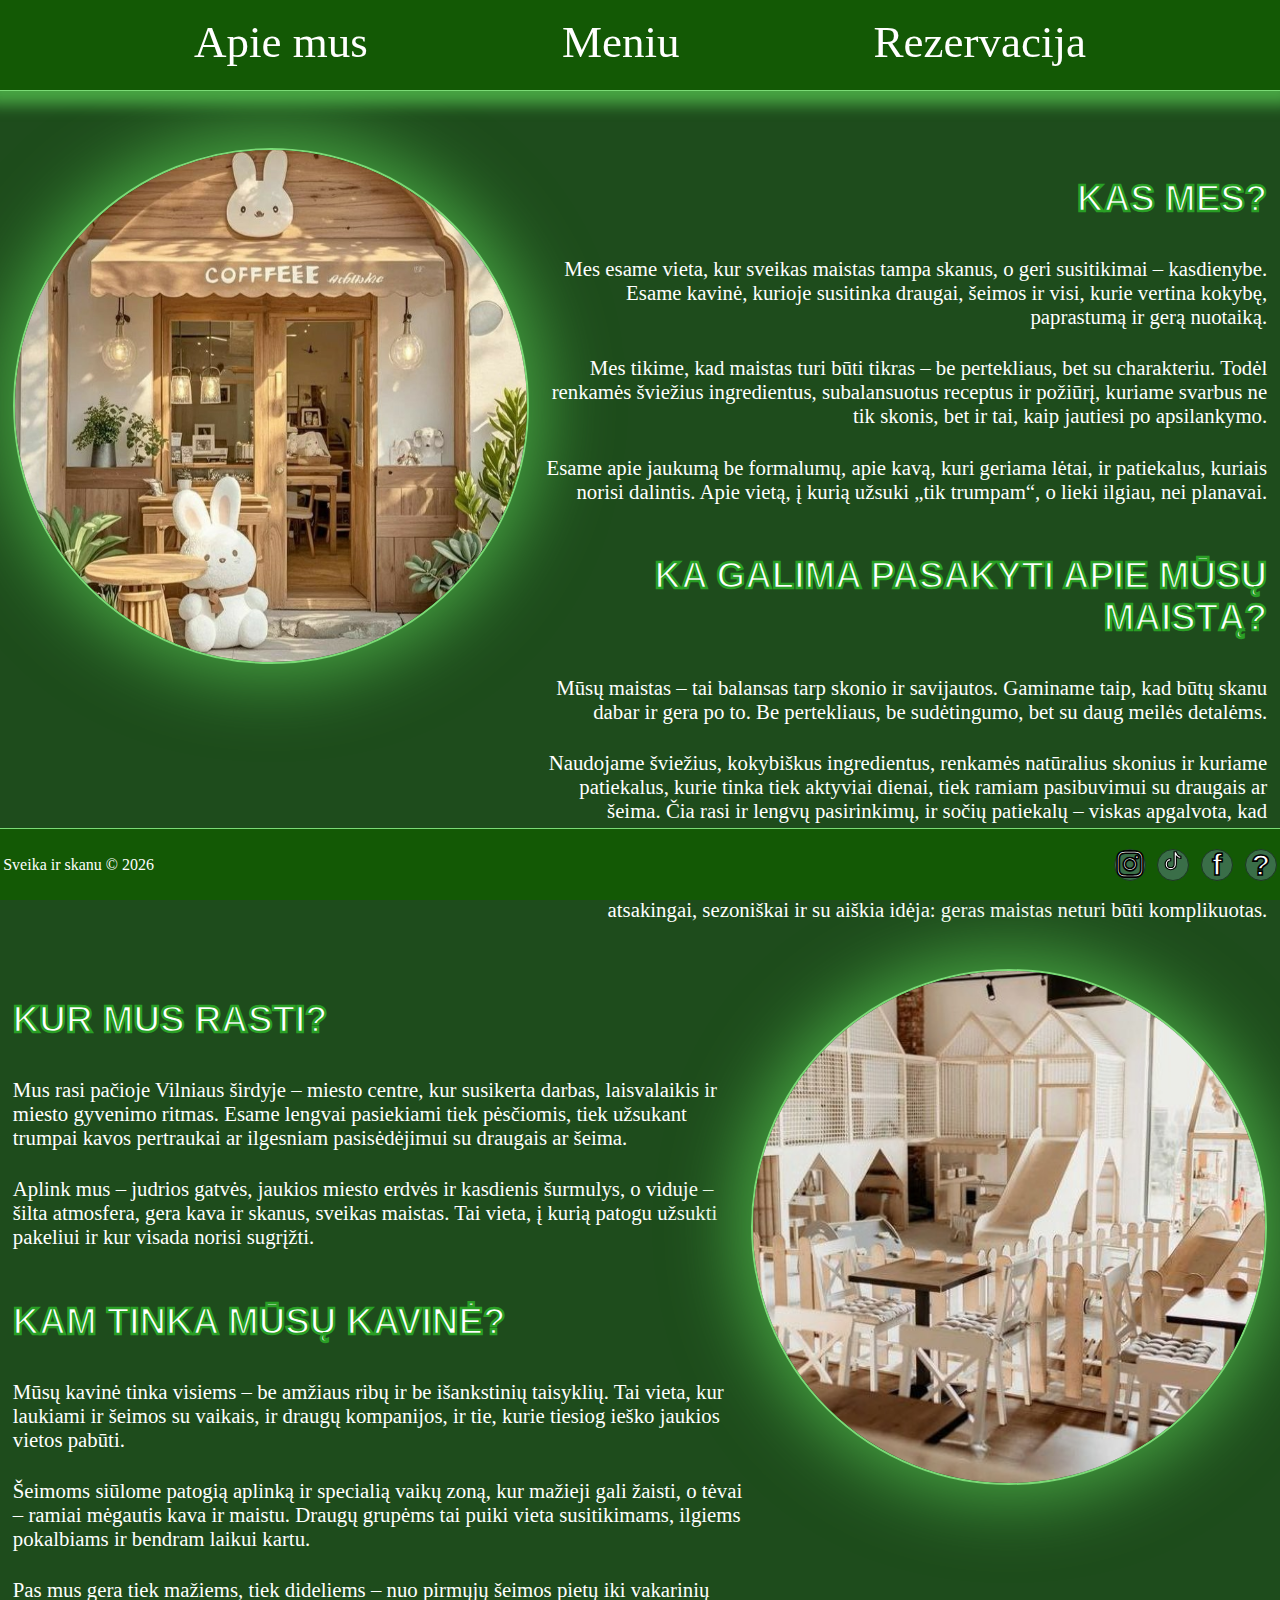
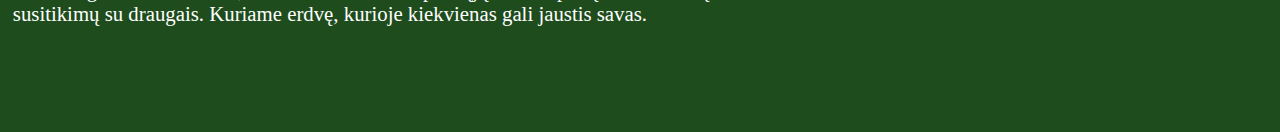
<file: index.html>
<!DOCTYPE html>
<html lang="en">
<head>
    <meta charset="UTF-8">
    <meta name="viewport" content="width=device-width, initial-scale=1.0">
    <title>Sveika Ir Skanu | Pagrindinis puslapis</title>
    <link rel="stylesheet" href="css/styles.css">
    <link rel="stylesheet" href="https://cdnjs.cloudflare.com/ajax/libs/font-awesome/4.7.0/css/font-awesome.min.css">
</head>
<body style="background-color: rgb(30, 76, 28);">
    <header>
        <nav>
            <ul>
                <li><a href="index.html">Apie mus</a></li>
                <li><a href="pages/menu.html">Meniu</a></li>
                <li><a href="pages/rezervacija.html">Rezervacija</a></li>
            </ul>
        </nav>
    </header>
    <div class="phantomHeader"></div>
    <main class="main">
        <article>
            <aside>
                <img src="img/main_img1.jpg" alt="Kavinės nuotrouka iš gatvės">
            </aside>
            <section>
                <h2>KAS MES?</h2>

                <p>Mes esame vieta, kur sveikas maistas tampa skanus, o geri susitikimai – kasdienybe. Esame kavinė, kurioje susitinka draugai, šeimos ir visi, kurie vertina kokybę, paprastumą ir gerą nuotaiką.</p>

                <p>Mes tikime, kad maistas turi būti tikras – be pertekliaus, bet su charakteriu. Todėl renkamės šviežius ingredientus, subalansuotus receptus ir požiūrį, kuriame svarbus ne tik skonis, bet ir tai, kaip jautiesi po apsilankymo.</p>

                <p>Esame apie jaukumą be formalumų, apie kavą, kuri geriama lėtai, ir patiekalus, kuriais norisi dalintis. Apie vietą, į kurią užsuki „tik trumpam“, o lieki ilgiau, nei planavai.</p>
                
                <h2>KA GALIMA PASAKYTI APIE MŪSŲ MAISTĄ?</h2>
                
                <p>Mūsų maistas – tai balansas tarp skonio ir savijautos. Gaminame taip, kad būtų skanu dabar ir gera po to. Be pertekliaus, be sudėtingumo, bet su daug meilės detalėms.</p>

                <p>Naudojame šviežius, kokybiškus ingredientus, renkamės natūralius skonius ir kuriame patiekalus, kurie tinka tiek aktyviai dienai, tiek ramiam pasibuvimui su draugais ar šeima. Čia rasi ir lengvų pasirinkimų, ir sočių patiekalų – viskas apgalvota, kad kiekvienas rastų tai, ko nori.</p>

                <p>Mums svarbu, kad maistas būtų ne tik gražus lėkštėje, bet ir tikras. Todėl gaminame atsakingai, sezoniškai ir su aiškia idėja: geras maistas neturi būti komplikuotas.</p>
            </section>
        </article>
        <article>
            <section>
                <h2><span>KUR MUS RASTI?</span></h2>

                <p>Mus rasi pačioje Vilniaus širdyje – miesto centre, kur susikerta darbas, laisvalaikis ir miesto gyvenimo ritmas. Esame lengvai pasiekiami tiek pėsčiomis, tiek užsukant trumpai kavos pertraukai ar ilgesniam pasisėdėjimui su draugais ar šeima.</p>

                <p>Aplink mus – judrios gatvės, jaukios miesto erdvės ir kasdienis šurmulys, o viduje – šilta atmosfera, gera kava ir skanus, sveikas maistas. Tai vieta, į kurią patogu užsukti pakeliui ir kur visada norisi sugrįžti.</p>

                <h2>KAM TINKA MŪSŲ KAVINĖ?</h2>
                
                <p>Mūsų kavinė tinka visiems – be amžiaus ribų ir be išankstinių taisyklių. Tai vieta, kur laukiami ir šeimos su vaikais, ir draugų kompanijos, ir tie, kurie tiesiog ieško jaukios vietos pabūti.</p>

                <p>Šeimoms siūlome patogią aplinką ir specialią vaikų zoną, kur mažieji gali žaisti, o tėvai – ramiai mėgautis kava ir maistu. Draugų grupėms tai puiki vieta susitikimams, ilgiems pokalbiams ir bendram laikui kartu.</p>

                <p>Pas mus gera tiek mažiems, tiek dideliems – nuo pirmųjų šeimos pietų iki vakarinių susitikimų su draugais. Kuriame erdvę, kurioje kiekvienas gali jaustis savas.</p>
            </section>
            <aside>
                <img src="img/main_img2.jpg" alt="Kavines nuotrouka viduje">
            </aside>
        </article>
    </main>
    <div class="phantomFooter"></div>
    <footer>
        <p>Sveika ir skanu © 2026</p>
        <div class="footer-buttons">
            <button type="button" class="soc" name="Instagram">
                <a href="https://www.google.com" class="fa fa-instagram"></a>
            </button>
            <button type="button" class="soc" name="TikTok">
                <a href=""><svg xmlns="http://www.w3.org/2000/svg" width="16" height="16" fill="currentColor" class="bi bi-tiktok" viewBox="0 0 16 16" stroke="black" stroke-width="-1"><path d="M9 0h1.98c.144.715.54 1.617 1.235 2.512C12.895 3.389 13.797 4 15 4v2c-1.753 0-3.07-.814-4-1.829V11a5 5 0 1 1-5-5v2a3 3 0 1 0 3 3z"/></svg></a>
            </button>    
            <button type="button" class="soc" name="Facebook">
                <a href="https://www.youtube.com/">f</a>
            </button>
            <button type="button">?</button>
        </div>
            <div class ="support">
                <form aassction="mailto:sveikai.ir.skanu@gmail.com" method="post" enctype="textplain">
                    <input type="text" placeholder="Jūsų vardas ir pavardė" required>
                    <input type="email" placeholder="example@gmail.com" required>
                    <textarea cols="50" rows="10" placeholder="Jūsų problemą" required></textarea>
                    <button>Siusti</button>
                </form>
            </div>
    </footer>
</body>
</html>
</file>
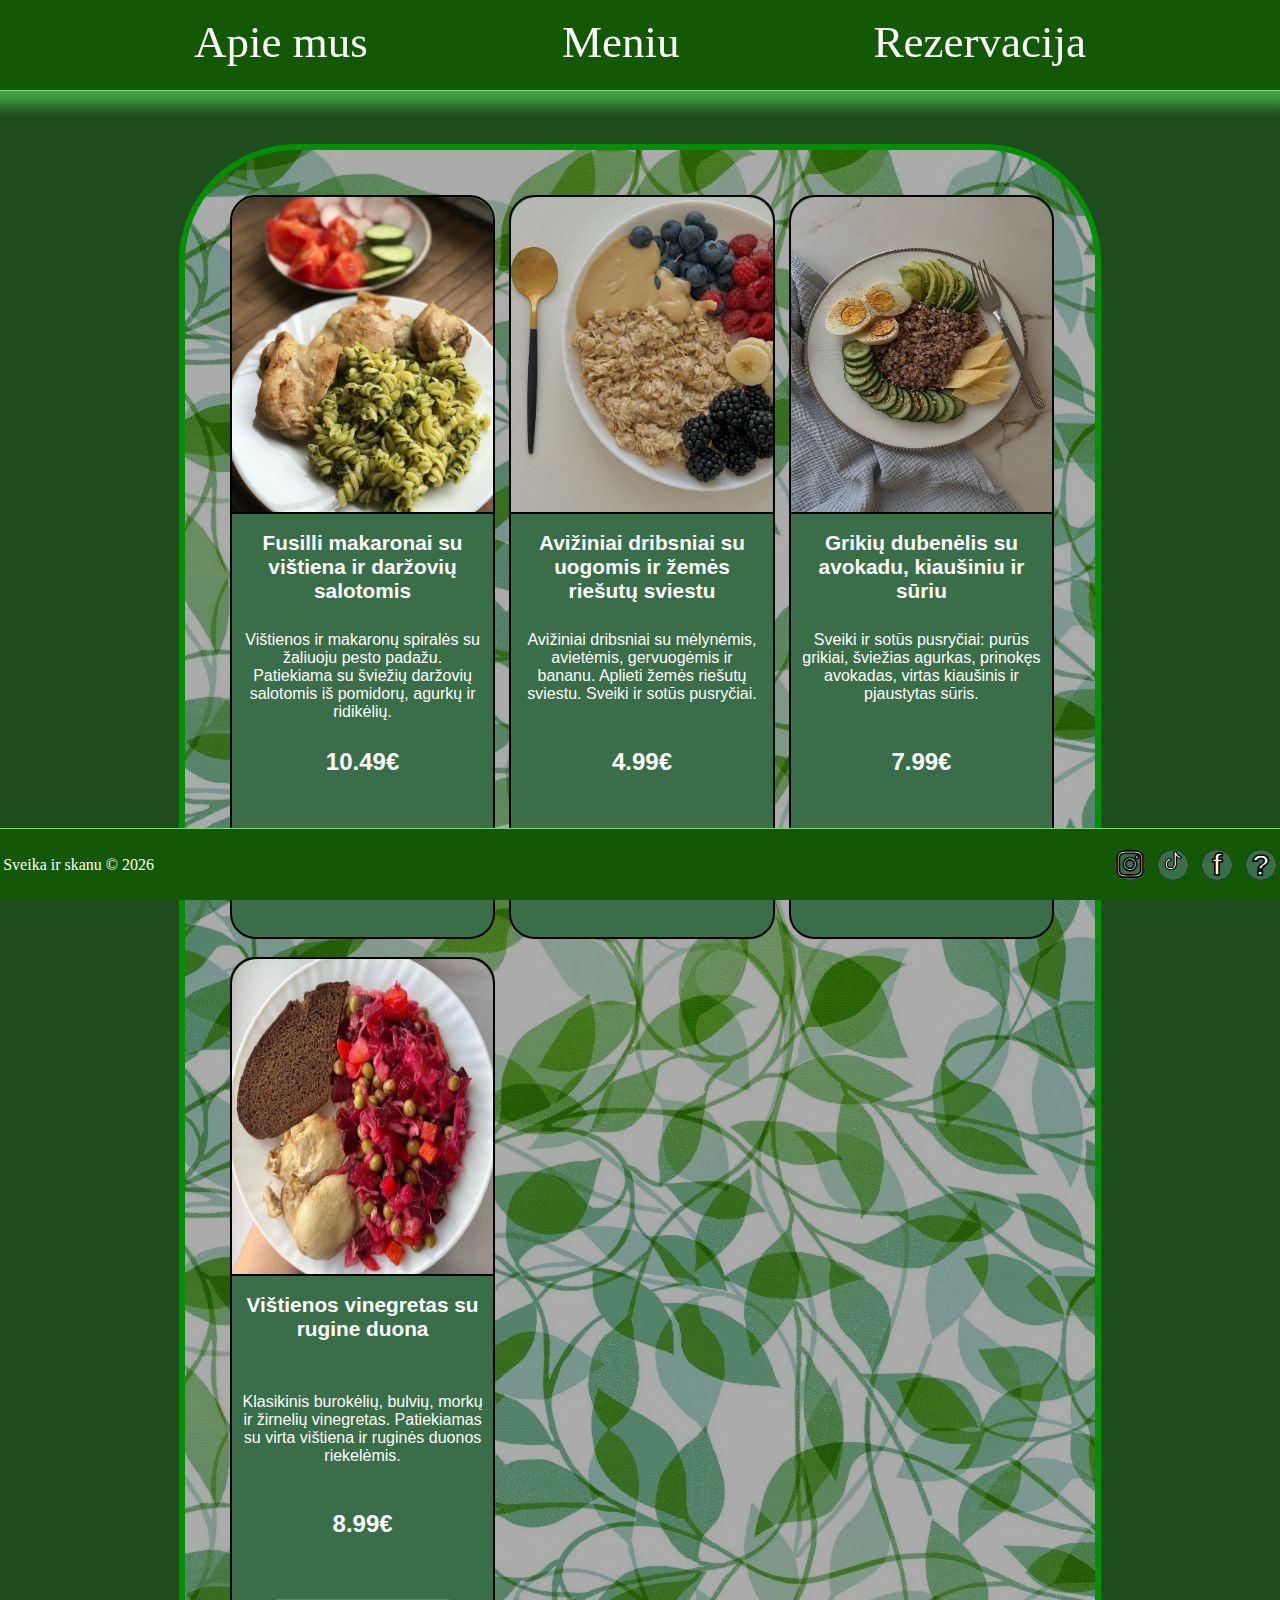
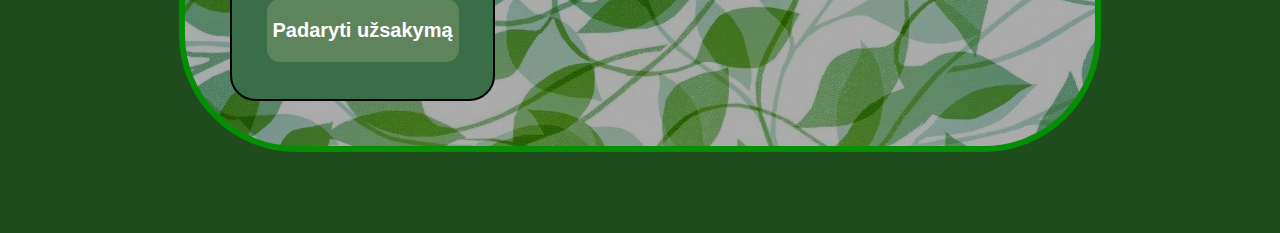
<file: pages/menu.html>
<!DOCTYPE html>
<html lang="en">
<head>
    <meta charset="UTF-8">
    <meta name="viewport" content="width=device-width, initial-scale=1.0">
    <title>Sveika Ir Skanu | Meniu</title>
    <link rel="stylesheet" href="../css/styles.css">
    <script src="../js/scripts.js" defer></script>
    <link rel="stylesheet" href="https://cdnjs.cloudflare.com/ajax/libs/font-awesome/4.7.0/css/font-awesome.min.css">
</head>
<body style="background-color: rgb(30, 76, 28);">
    <header>
        <nav>
            <ul>
                <li><a href="../index.html">Apie mus</a></li>
                <li><a href="menu.html">Meniu</a></li>
                <li><a href="rezervacija.html">Rezervacija</a></li>
            </ul>
        </nav>
    </header>
    <div class="phantomHeader"></div>
    <main class="menu">
        <div class="cardBox" style="background-image: url('../img/bg.jpg');"></div>
            <div class="buy">
                <form class="order">
                    <button type="reset" onclick="closeBuy()">X</button>
                </form>
                <form action="mailto:sveika.ir.skanu@gmail.com" method="post" enctype="text/plain" class="payment">
                    <div>
                        <button type="button" onclick="closeBuy()">X</button>
    
                        <label for="input">Jūsų vardas ir pavardė:</label>
                        <input type="text" placeholder="Vardas ir Pavardė" required>
                        
                        <label for="input">Jūsų telefono numeris:</label>
                        <input type="tel" placeholder="+37012345678" required>
                        
                        <label for="input">Jūsų adresas</label>
                        <input type="text" placeholder="Pavadinimo g. 1, Vilnius">
                        
                        <label><input type="radio" name="pay" value="Kortele"> Kortele</label>
                        <label><input type="radio" name="pay" value="Grinais"> Grinais</label>
                    </div>
                    
                    
                    <div class="cardInfo">
                        <lable for="input">Kortelės numeris</lable>
                        <input type="text" pattern="[0-9]*" placeholder="XXXX XXXX XXXX XXXX" minlength="12" maxlength="12">

                        <lable for="input">Galiojimo terminas(mėnuo/metai)</lable>
                        <input type="number" min="01" max="12" placeholder="01">
                        <input type="number" min="26" max="99" placeholder="27">

                        <lable for="input"> Vardas ir pavardė kortelėje</lable>
                        <input type="text" placeholder="Vardas Pavardė">
                        <label for="input">CVV2/CVC2</label>
                        <input type="text" placeholder="123">
                    </div>
                    <button type="submit">Užsakyti</button>
                </form>
            </div>    
        </div>
    </main>
    <div class="phantomFooter"></div>
    <footer>
         <p>Sveika ir skanu © 2026</p>
        <div class="footer-buttons">
            <button type="button" class="soc" name="Instagram">
                <a href="https://www.google.com" class="fa fa-instagram"></a>
            </button>
            <button type="button" class="soc" name="TikTok">
                <a href=""><svg xmlns="http://www.w3.org/2000/svg" width="16" height="16" fill="currentColor" class="bi bi-tiktok" viewBox="0 0 16 16" stroke="black" stroke-width="-1"><path d="M9 0h1.98c.144.715.54 1.617 1.235 2.512C12.895 3.389 13.797 4 15 4v2c-1.753 0-3.07-.814-4-1.829V11a5 5 0 1 1-5-5v2a3 3 0 1 0 3 3z"/></svg></a>
            </button>    
            <button type="button" class="soc" name="Facebook">
                <a href="https://www.youtube.com/">f</a>
            </button>
            <button type="button">?</button>
        </div>
       <div class="support">
        <form action="mailto:sveikia.ir.skanu@gmail.com" method="post" enctype="text/plain">
            <input type="text" placeholder="Jūsų vardas ir pavardė" required>
            <input type="email" placeholder="example@gmail.com" required>
            <textarea cols="50" rows="10" placeholder="Jūsų problemą" required></textarea>
            <button>Siusti</button>
        </form>
        </div>
    </footer>
    </div>
</body>
</html>
</file>
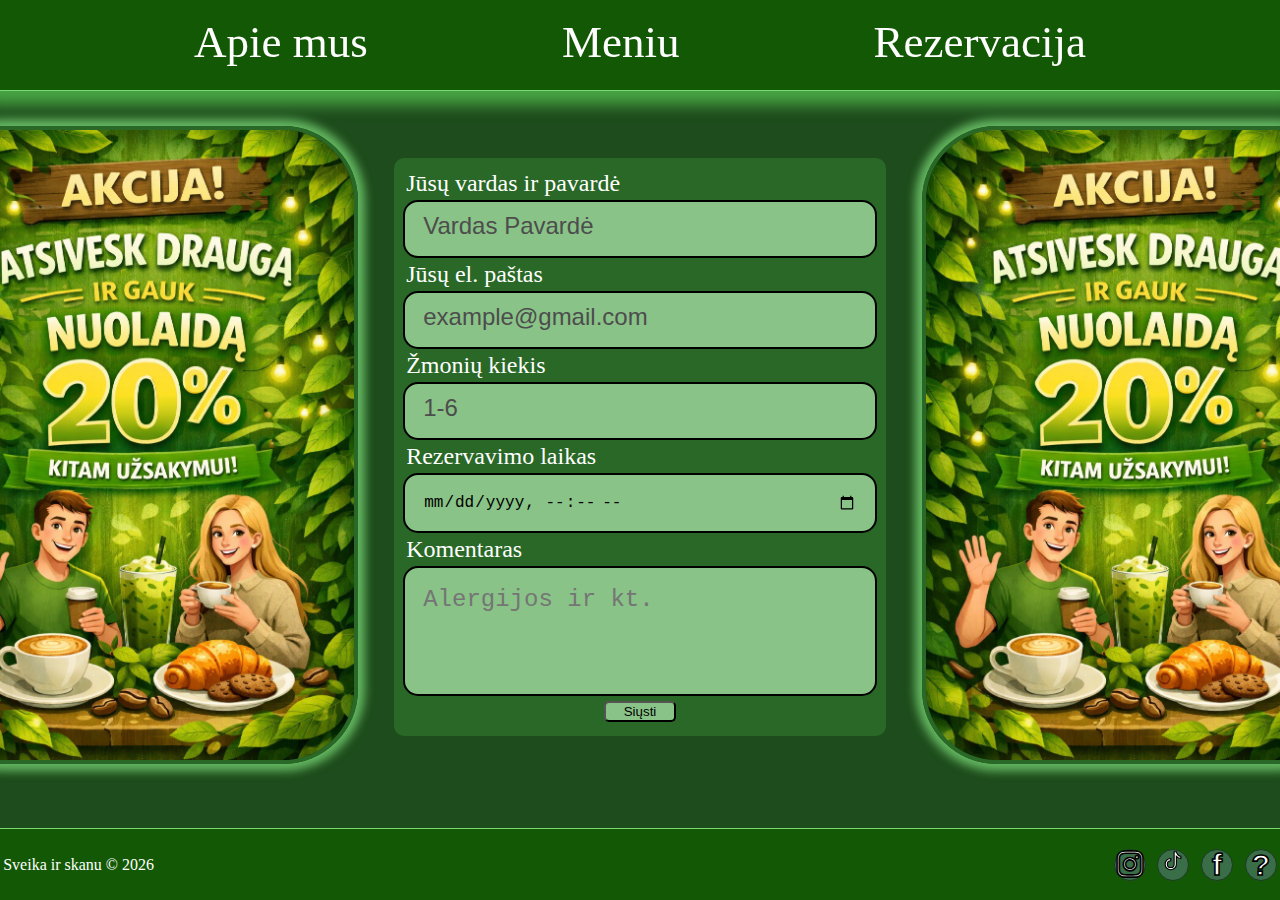
<file: pages/rezervacija.html>
<!DOCTYPE html>
<html lang="en">
<head>
    <meta charset="UTF-8">
    <meta name="viewport" content="width=device-width, initial-scale=1.0">
    <title>Sveika Ir Skanu | Rezervacija</title>
    <link rel="stylesheet" href="../css/styles.css">
    <link rel="stylesheet" href="https://cdnjs.cloudflare.com/ajax/libs/font-awesome/4.7.0/css/font-awesome.min.css">
</head>
<body>
    <header>
        <nav>
            <ul>
                <li><a href="../index.html">Apie mus</a></li>
                <li><a href="menu.html">Meniu</a></li>
                <li><a href="rezervacija.html">Rezervacija</a></li>
            </ul>
        </nav>
    </header>
    <div class="phantomHeader REZ"></div>
    <main class="rez">
        <div class="ad">
            <img src="../img/akcija.jpg">
        </div>
        <form action="mailto:sveikia.ir.skanu@gmail.com" method="post" enctype="text/plain">
            <label for="input">Jūsų vardas ir pavardė</label>
            <input type="text" placeholder="Vardas Pavardė" required>

            <label for="input">Jūsų el. paštas</label>
            <input type="email" placeholder="example@gmail.com" required>

            <label for="input">Žmonių kiekis</label>
            <input type="number" max="6" min="1" placeholder="1-6" required>
            
            <label for="input">Rezervavimo laikas</label>
            <input type="datetime-local" min="2026-02-23T00:00" required>
            
            <label for="textarea">Komentaras</label>
            <textarea rows="5" cols="50" placeholder="Alergijos ir kt."></textarea>

            <button type="submit">Siųsti</button>
        </form>
        <div class="ad">
            <img src="../img/akcija.jpg">
        </div>
    </main>
    <div class="phantomFooter"></div>
    <footer>
         <p>Sveika ir skanu © 2026</p>
        <div class="footer-buttons">
            <button type="button" class="soc" name="Instagram">
                <a href="https://www.google.com" class="fa fa-instagram"></a>
            </button>
            <button type="button" class="soc" name="TikTok">
                <a href=""><svg xmlns="http://www.w3.org/2000/svg" width="16" height="16" fill="currentColor" class="bi bi-tiktok" viewBox="0 0 16 16" stroke="black" stroke-width="-1"><path d="M9 0h1.98c.144.715.54 1.617 1.235 2.512C12.895 3.389 13.797 4 15 4v2c-1.753 0-3.07-.814-4-1.829V11a5 5 0 1 1-5-5v2a3 3 0 1 0 3 3z"/></svg></a>
            </button>    
            <button type="button" class="soc" name="Facebook">
                <a href="https://www.youtube.com/">f</a>
            </button>
            <button type="button">?</button>
        </div>
       <div class="support">
        <form action="mailto:sveikia.ir.skanu@gmail.com" method="post" enctype="text/plain">
            <input type="text" placeholder="Jūsų vardas ir pavardė" required>
            <input type="email" placeholder="example@gmail.com" required>
            <textarea cols="50" rows="10" placeholder="Jūsų problemą" required></textarea>
            <button>Siusti</button>
        </form>
        </div>
    </footer>
</body>
</html>
</file>
<file: css/styles.css>
.menuCard {
    width: 100%;
    border: 2px solid black;
    border-radius: 2vw;
    background-color: rgb(58, 110, 72);
    color: rgb(255, 255, 255);
    font-family: Arial, Helvetica, sans-serif;
    overflow: hidden;
    transition: transform 0.5s;

}
.menuCard div > *{
    text-align: center;
    margin: 0;
}
.menuCard h3{
    margin-top: 0.25vw;
    font-size: 1.3rem;
    margin-bottom: 1vw;
    color: white;
}
.menuCard div button{
    background-color: rgb(94, 132, 92);
    border: 0;
    height: 7vh;
    font-size: 1.25rem;
    font-weight: 700;
    border-radius: 1vw;
    margin-top: 5%;
    justify-self: center;
    align-self: center;
    color: white;
    transition: transform 1s;
    margin-bottom: 3vh;

}
.menuCard div button:hover{
    transform: scale(1.25);
}
.menuCard div p{
    margin-top: 1vw;
}
.menuCard div p:nth-child(3){
    font-size: x-large;
    font-weight: 700;
}
.menuCard:hover img{
    border-bottom: 0.1rem solid rgb(3, 135, 3);
}
.menuCard img{
    width: 100%;
    height: 35vh;
    border-radius: 2vw 2vw 0 0;
    border-bottom: 0.2vw solid black;
}
.menuCard div{
    display: grid;
    grid-template-columns: auto;
    grid-template-rows: 10vh 13vh 10vh auto;
    flex-direction: column;
    padding: 10px;
    justify-content: center;
    align-content: center;

}
.menuCard:hover{
    transform: scale(1.05);
    box-shadow: 0px 0px 61px 12px rgba(107, 193, 104, 0.918);
    border: 1px solid rgb(3, 135, 3);
}
.cardBox{
    display: grid;
    grid-template-columns: auto auto auto;
    gap: 2vh;
    width: 65%;
    padding: 5vh;
}
.buy{
    position:fixed;
    width: 100%;
    height: 100%;
    inset: 0;
    color: black;
    display: flex;
    justify-content: center;
    align-items: center;
    display: none;
}
.buy input{
    background-color: transparent;
    border: 0;
    padding: 0;
    color: black;
    font-size: 2rem;
    width: 25%;
}
.buy button:nth-child(1){
    background-color: transparent;
    border: 0;
    color: white;
    background-color: red;
    border-radius: 100%;
    width: 3vh;
    height: 3vh;
    display: flex;
    align-items: center;
    justify-content: center;
    font-weight: 900;
    font-size: 1.5rem;
    position: absolute;
    top: 5%;
    left: 5%;
    padding: 2vh;
    transition: transform 0.3s, color 0.3s, background-color 0.3s;
}
.buy button:nth-child(1):hover{
    background-color: white;
    color: red;
    cursor:pointer;
    transform: scale(1.15);
}
.buy form{
    width: 90%;
    max-width: 500px;
    height: fit-content;
    background-color: rgba(255, 255, 255, 0.751);
    border: 0.7vh solid rgb(26, 132, 22);
    color: black;
    padding: 2vw;
    padding-top: 10vh;
    position: relative;
    box-sizing: border-box;
    border-radius: 3vw;
}
.buy form > div > *, .buy form > *{
    display: block;
}
.buy input{
    width: 70%;
    height: 5%;
}
.buy label:has(input[type="radio"]){
    display: inline-block;
    text-align: center;
}
.ad img{
    height: 70vh;
    border-radius: 75px;
    border: solid 0.5vh rgb(41, 104, 38);
    box-shadow: 0px 0px 10px 7px rgba(107, 193, 104, 0.918);
    transition: transform 0.8s, border 1s;
}
.ad img:hover{
    transform: scale(1.1);
    border: solid 0.5vh rgb(82, 164, 0);
}
.ad {
    padding: 4vh;
}
.rez{
    display: flex;
    justify-content: center;
    align-items: center;
    color: White;  
}
.rez input{
    padding: 2vh;
    border-radius: 15px;
    border: solid 2px;
    font-size: 1rem;
    color: black;
    background-color: rgb(137, 195, 135);
}
.rez input::placeholder{
    font-size: 1.5rem;
    color: rgb(77, 77, 77);
}
.rez textarea::placeholder{
    font-size: 1.5rem;
}
.rez label{
    padding: 3px;
    font-size: 1.5rem;
}
.rez textarea{
    background-color: rgb(137, 195, 135);
    font-weight: 50%;
    border-radius: 15px;
    border: solid 2px;
    text-align: left;
    font-size: 1rem; 
    color: black;
    padding: 2vh;
}
.rez form{
    background-color: rgb(41, 104, 38);
    border-radius: 10px;
    padding: 1vh;
    display: flex;
    justify-content: center;
    flex-direction: column;
    width: 37%;
    height: 80%;
}
.rez form > *{
    display: block;
}
.rez button{
    cursor: pointer;
    height: 5%;
    width: 15%;
    border:0k;
    border-radius: 5px;
    align-self: center;
    margin: 5px;
    background-color: rgb(137, 195, 135);
    transition: transform 1s, background-color 1s;
}
.rez button:hover{
    transform: scale(1.25);
    background-color: lime;
}

header{
    position: fixed;
    width: 100%;
    background-color: rgb(19, 89, 5);
    height: 10vh;
    z-index: 100;
    border-bottom: 0.1rem solid rgb(122, 219, 118);
    box-shadow: 0px 0px 0.9rem 0.9rem rgba(82, 189, 78, 0.8);
}
nav ul li a{
    text-decoration: none;
    color: white;
    font-size: 5vh;
}
nav ul li:has(> a:hover){
    transform: scale(1.25);
    border-bottom: 0.25vw solid rgb(2, 135, 35);
}
nav{
    text-align: center;
}
nav ul{
   list-style-type: none; 
   width: 100%;
   text-align: center;
   display: flex;
   justify-content: space-evenly;
   padding: 0;
}
nav ul li{
    transition: transform 1s;
}
.phantomHeader{
    width: 100%;
    height: 10vh;
    margin-bottom: 5vh;
}
form > .cardInfo{
    display: none;
}
body{
    position: relative;
    margin: 0;  
}
footer{
    background-color: rgb(19, 89, 5);
    border-top: 0.1rem solid rgb(122, 219, 118);
    width: 100%;
    height: 8vh;
    position: fixed;
    bottom: 0;
    display: flex;
    justify-content: space-between;
    padding: 0.25vw;
    box-sizing: border-box;
    align-items: center;
    gap: 0.25vw;
    
} 
footer button{
    width: 2.5vw;
    height: 2.5vw;
    font-size: 1.9rem;
    font-weight: 900;
    display: flex;
    justify-content: center;
    align-items: center;
    border-radius: 100%;
    border: 0;
    background-color: rgb(58, 110, 72);
    color: white;
    border: 1px solid rgb(30, 57, 37);
    transition: transform 0.5s, background-color 0.5s;
}
footer button:hover{
    transform: scale(1.25);
    background-color: rgb(122, 219, 118);
}
.footer-buttons{
    display: flex;
    -webkit-text-stroke: 0.1rem rgb(0, 0, 0);
    gap: 1.3vh;
}
.soc[name="Facebook"]{
    transition: transform 0.5s, background-color 0.5s;
}
.soc[name="Facebook"]:hover{
    transform: scale(1.25);
    background-color: rgb(46, 46, 251);
}
.soc a{
    -webkit-text-stroke: 0.1rem rgb(0, 0, 0);
    color: White;
    text-decoration: none;
}
.soc[name="TikTok"]{
    transition: transform 1s, background-color 1s;
}
.soc[name="TikTok"]:hover{
    transform: scale(1.25);
    background-color: black;
}
svg, path{
    width: 100%;
    height: 3.5vh;
}
.soc[name="Instagram"]{
    transition: transform 1s;
}
.soc[name="Instagram"]:hover{
    transform: scale(1.25);
    background: #ff00b7;
    background: linear-gradient(195deg, rgba(255, 0, 183, 1) 28%, rgba(153, 53, 181, 1) 47%, rgba(181, 157, 0, 1) 88%);
}
.phantomFooter{
    width: 100%;
    height: 8vh;
}
footer p{
    color: white;   
    width: fit-content;
}
.support{
    display: none;
}
textarea{
    resize: none;
}
.main > article{
    display: flex;
}
.main aside img{
    width: 40vw;
    border-radius: 100%;
    box-shadow: 0px 0px 72px 13px rgba(82, 189, 78, 0.8);
    border: 0.2vw solid rgb(122, 219, 118);
    transition: transform 1s;
}
.main aside img:hover{
    transform: scale(1.05);
}
.main article{
    padding: 1vw;
}
.main article:nth-child(1) section{
    text-align: right;
}
.main article section{
    display: flex;
    flex-direction: column;
    justify-content: center;
}
.main article p{
    font-size: 1.3rem;
    margin-top: 0.5vw;
    color: rgb(255, 255, 255);
}
.main h2{
    font-family: Arial, Helvetica, sans-serif;
    font-size: 2.3rem;
    -webkit-text-stroke: 0.15rem rgb(41, 159, 37);
    color: white;
}
.payment{
    display: none;
}
.payment input{
    border: solid 1px;
    border-radius: 5px;
    padding: 1vh;
    width: 75%;
    height: 1vh;
    font-size: 1em;
}
.payment input[type="radio"]{
    width: 100%;

}
.payment label:has(> input){
    font-size:1.2rem;
    width: 49%;
}
.payment button{
    border: solid 1px;
    border-radius: 5px;
}

.order{
    display: grid;
    grid-template-columns: auto auto auto auto;
    grid-template-rows: auto auto auto;
    gap: 1vw;
}
.order button:nth-child(1){
    grid-column: span 2;
    text-align: left;
}
.buy .order input[type="number"]{
    background-color: transparent;
    border: 0;
    padding: 0;
    color: black;
    font-size: 1.5rem;
    font-weight: 900;
    width: 100%;
    height: 100%;
}
.order button{
    font-size: 1rem;
}
.order button[type="button"]{
    background-color: rgba(17, 51, 15, 0.836);
    border: 0;
    height: 7vh;
    font-size: 1.25rem;
    font-weight: 700;
    border-radius: 1vw;
    margin-top: 5%;
    justify-self: center;
    align-self: center;
    color: white;
    transition: transform 0.6s;
    margin-bottom: 3vh;
}
.order button:hover{
    cursor: pointer;
    transform: scale(1.25);
}
.order p{
    font-size: 1.5rem;
    font-weight: 900;
    grid-column: span 2;
}
.menu{
    display: flex;
    justify-content: center;
    padding: 1vh;
}
body{
    background-color: rgb(30, 76, 28);
}
.cardBox{
    background-blend-mode:color;
    background-color: rgba(0, 0, 0, 0.326);
    border-radius: 13vh;
    border: 0.4rem solid rgb(3, 142, 3);
}
.REZ{
    margin-bottom: 0;
}
</file>
